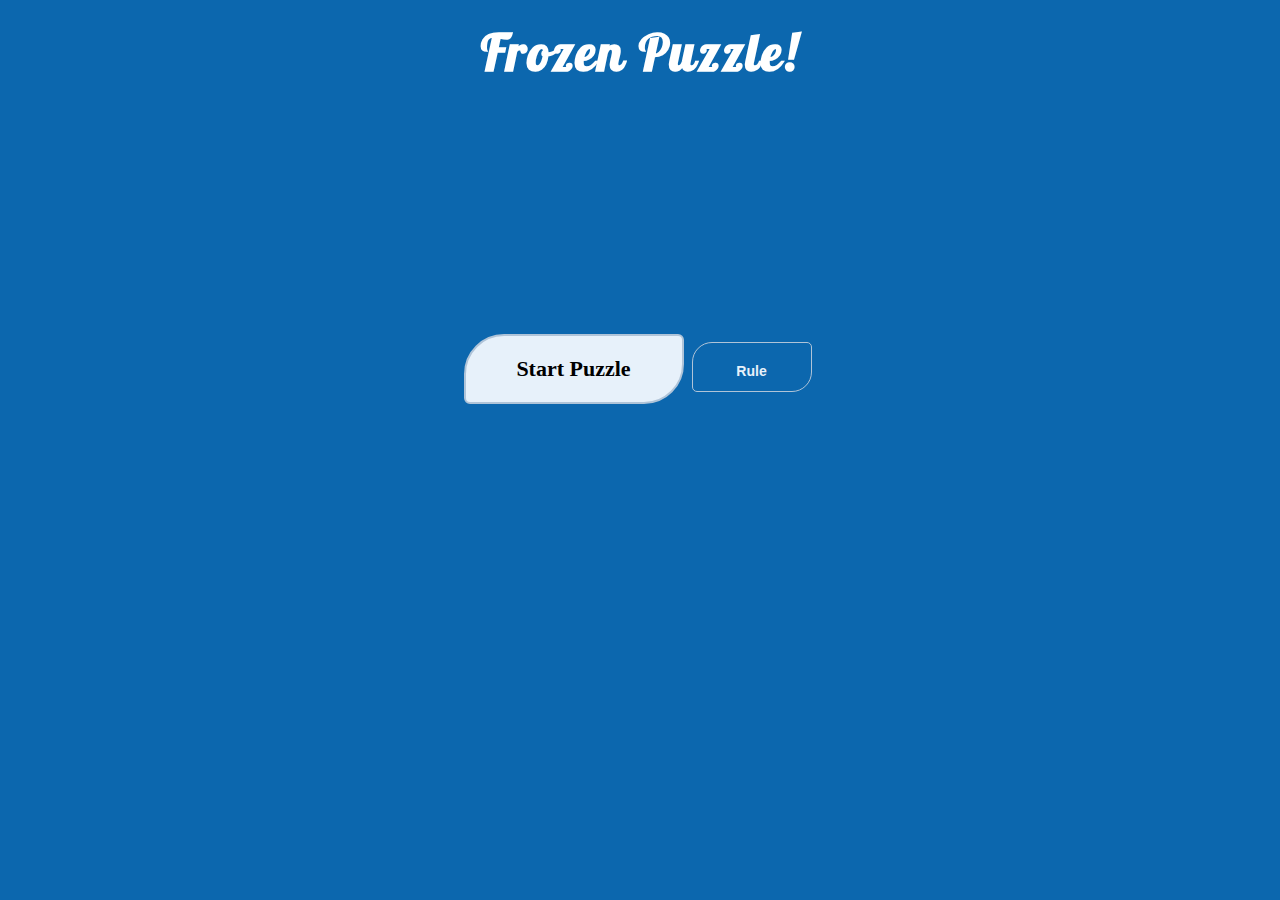
<file: index.html>
<!DOCTYPE html>
<html lang="en">
<head>
    <meta charset="UTF-8">
    <meta http-equiv="X-UA-Compatible" content="IE=edge">
    <meta name="viewport" content="width=device-width, initial-scale=1.0">
    <link rel="stylesheet" href="/assets/css/style.css">
    <link rel="icon" type="image/png" sizes="16x16" href="/assets/images/favicon-16x16.png">
    <title>Frozen Puzzle</title>
</head>
<body>
    <div id="main-container">
    <div><h1>Frozen Puzzle!</h1> </div>
 
    <button id="start" class="rules">
        <a href="puzzlegame.html">Start Puzzle</a>
    </button>
    <button id="rule" class="rules btn">Rule</button>

         <!-- The Modal -->
        <div id="modalbox" class="modal">

            <!-- Modal content -->
            <div class="modal-content">
            <span class="close"> Close x</span>
            <h4 class="rule-title"><span>The Rules are simple</span></h4>
            <p class="info">1- You can only swap with the blank tile.</p>
            <p class="info">2- You can only swap with the one adjacent.</p>
            </div>
            </div>
        </div>



<script src="/assets/js/modal.js"></script>         
</body>
</html>
</file>
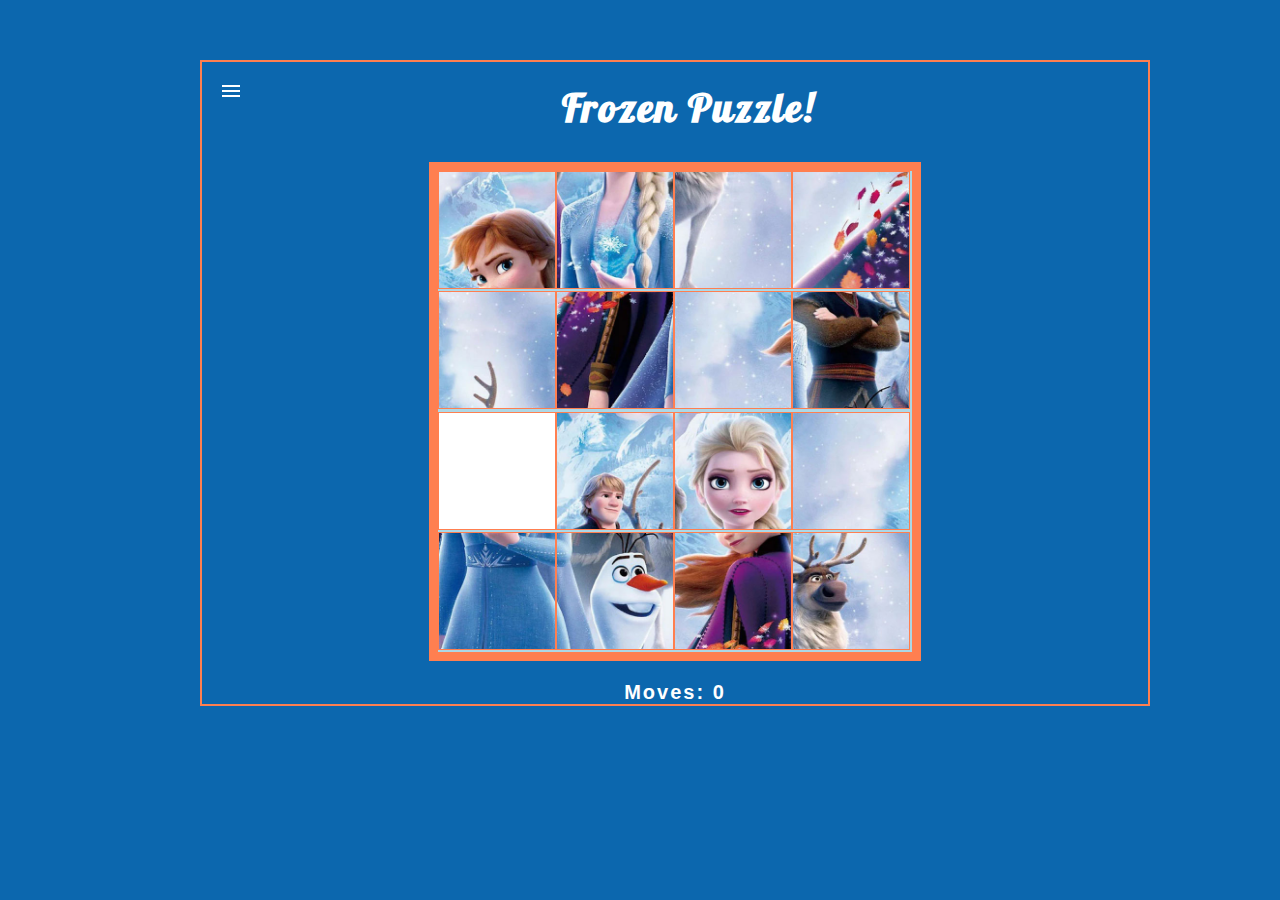
<file: puzzlegame.html>
<!DOCTYPE html>
<html lang="en">
<head>
    <meta charset="UTF-8">
    <meta http-equiv="X-UA-Compatible" content="IE=edge">
    <meta name="viewport" content="width=device-width, initial-scale=1.0">
    <link rel="stylesheet" href="/assets/css/style.css">
    <link rel="icon" type="image/png" sizes="16x16" href="/assets/images/favicon-16x16.png">
    <title>Frozen Puzzle</title>
</head>
<body>
 <div id="container">  
    <header class="header">
        <input class="menu-btn" type="checkbox" id="menu-btn"/>
        <label class="menu-icon" for="menu-btn"><span class="nav-icon"></span></label>
        <div class="logo"><h1> Frozen Puzzle!</h1> </div> 
        
    <nav class="menu">
        <button id="exit" class="btn"><a href="index.html">Exit</a></button>
        <input id="reveal" class="btn" type="button" onClick="openWindow()" value="Reveal Puzzle">  
         <!-- The Modal -->
        <div id="modalbox" class="modal"></div>
</nav>    
</header>
            <div id="title" class="hide"></div>
            <div id="board" class="hide">
            </div>
            <h1 class="mov">Moves:<span id="turns" class="mov"> 0 </span></h1>
            
</div>  
    
<div id="newpuzzle">

    <div id="container">  
        <header class="header">
            <input class="menu-btn" type="checkbox" id="menu-btn"/>
            <label class="menu-icon" for="menu-btn"><span class="nav-icon"></span></label>
            <div class="logo"><h1> Frozen Puzzle!</h1> </div> 
            
        <nav class="menu">
            <button id="exit" class="btn"><a href="index.html">Exit</a></button>
            <input id="reveal" class="btn" type="button" onClick="openWindow()" value="Reveal Puzzle">  
             <!-- The Modal -->
            <div id="modalbox" class="modal"></div>
    </nav>    
    </header>
                <div id="title" class="hide"></div>
                <div id="board" class="hide">
                </div>
                <h1 class="mov">Moves:<span id="turns" class="mov"> 0 </span></h1>
                
               
    </div>  



</div>




<script src="/assets/js/modal.js"></script>
<script src="/assets/js/puzzle.js"></script>
</body>
</html>
</file>
<file: assets/css/style.css>
@import url('https://fonts.googleapis.com/css2?family=Lobster&display=swap');

/* @import url('https://fonts.googleapis.com/css2?family=Exo:wght@100;300;400&display=swap'); */


:root {
    
    --text: #faf9f6;
    --btn: #0c67ae;
    --btn-hover: #43abc9;
    
}

*{
    box-sizing: border-box;
    margin: 0;
    padding: 0;
    font-family: 'lobster', sans-serif;
    }


body{
 background-color: #0c67ae;
 text-align: center; 
 background-repeat: no-repeat;
         }

 h1{
  color: #fff;
  letter-spacing: 2px;
  margin-top: 20px;
  font-size: 3.2rem;
        }
/* 
  #start 
  {
    height: 70px;
    width: 250px;
    padding: 20px 0;
    background: #e7f1fa;
    color:  #000;
    font-size: 23px;
    text-align: center;
    font-weight: 700;
    border-radius: 40px 6px;
    border: 2px solid #b0c4d8;
    cursor: pointer;
    margin-top: 250px;
    }
    
 #start a{
text-decoration: none;
font-family: 'sans-serif';
}

 #start:hover{
background: #7f9196;
color: #fff; 
 } */

.rules{
 height: 70px;
 width: 220px;
 padding: 20px 0;
 background: #e7f1fa;
 color:  #000;
 font-size: 22px;
 text-align: center;
 font-weight: 700;
 border-radius: 40px 6px;
 border: 2px solid #b0c4d8;
 cursor: pointer;
 margin-top: 250px;
 text-decoration: none;
 font-family: 'sans-serif';
 }

.rules a{
text-decoration: none;
color:#000;
font-family: 'sans-serif';
}

.rules:hover{
background: coral;
color: #fff; 
 }

 .rules:hover a{
  color: #fff; 
 }

#container{
border: 2px solid coral;
width: 100%;
max-width: 1000px;
height: auto;
margin: 60px 200px;
position: relative;
display: grid;

 }   
   
.logo{
margin-left: 250px;
width: 100%;

 }

.logo h1{
font-size: 2.5em;
font-family: 'lobster'; 
align-items: center;
text-align: center;
justify-content: center; 
 }


.header{
width: 50%;
z-index: 3;
  
}

.header nav{
clear: both;
 margin:0;
 padding:0;
 overflow: hidden;
  }

.header .menu{
 clear: both;
 max-height: 0;
 transition: max-height .2s ease-out;
    }

header .menu-icon{  
 padding:  28px 20px;
 position: relative;
 float: left;
 cursor: pointer;
 color: #fff;
}

 .header .menu-icon .nav-icon{
  background: #fff;
  display: block;
  height: 2px;
  width: 18px;
  position: relative;
  transition: .2s ease-out;
   }
    
.header .menu-icon .nav-icon:before{
 background: #fff;
 content:"";
 display:block;
 height: 100%;
 width:100%;
 position:absolute;
 transition: All .2s ease-out;
 top: 5px
 }
    
.header .menu-icon .nav-icon:after{
 background: #fff;
 content:"";
 display:block;
 height: 100%;
 width:100%;
 position:absolute;
 transition: All .2s ease-out;
 top: -5px
 }
    
 .header .menu-btn{
 display:none; 
 }
    
.header .menu-btn:checked ~ .menu{
 max-height: 240px;
 }
    
    
.header .menu-btn:checked ~ .menu-icon .nav-icon{
 background:transparent;
 }
    
.header .menu-btn:checked ~ .menu-icon .nav-icon:before{
 transform: rotate(-45deg);
 top: 0; 
  }
    
    
.header .menu-btn:checked ~ .menu-icon .nav-icon:after{
 transform: rotate(45deg);
 top: 0;
}   


nav.menu{
overflow: hidden;
position: fixed;
 }


.btn{
 height: 50px;
 width: 120px;
 margin: 5px;
 border: none;
 outline: none;
 color: #e7f1fa;
 background: var(--btn);
 border: 1px solid #b0c4d8;
 border-radius: 20px 5px;
 font-size: 14px;
 font-family: sans-serif;
  cursor: pointer;
 }

.btn:hover{
 background: coral;
 }

.btn a{
  text-decoration: none;
  color: #fff;
  font-family: 'sans-serif';
}

.exit{
  display: block;
}

#exit , #reveal{
  display: block;
}



/*The Modal */
.modal {
 display: none; 
 position: fixed; 
 z-index: 1;
 padding-top: 1px; 
 left: 450px;
 top: 222px;
 width: 400px; 
 height: 200px;  
 font-family: sans-serif;
 border-radius: 5px;
 background: #fff;
 transition: all 0.3s ease;
  }

    /* Modal Content */
.modal-content {
 background-color: #fefefe;
 margin: auto;
 padding: 18px;
 top:0;
 width: 100%;
 text-align: left;
 }

 
 /* The Close Button modal */
.close {
  color: #aaaaaa;
  float: right;
  font-size: 20px;
  font-weight: bold;
  top: 0;
  font-family: 'sans-serif';
  }
  
  .close:hover,
  .close:focus {
  color: #000;
  text-decoration: none;
  cursor: pointer;
  }


 .rule-title{     
  width: 100%;
  border-bottom: 1px solid lightgrey; 
  display: flex;
  align-items: center;
  padding: 0 5px;
  border-radius: 5px 5px 0 0;
  font-size: 20px;
  font-weight: 600;     
    }
       
.rule-title span{
font-weight: 600;
color: #007bff;
font-family: 'sans-serif';
    }


.info{
margin: 5px 0;
font-size: 17px;
font-family: 'sans-serif';   
}
   

form{
  display: flex;
}

.responsive {
  width: 100%;
  max-width: 300px;
  height: auto;
}

.hide{
  display: none;
}

/* Board game section */
#title {
  height: 150px;
  width: 400px;
 }

#board {
/* width: 608px; */
width: 492px;
/* height: 375px; */
height: 499px;
background-color: lightblue;
border: 9px solid coral;
margin: 0 auto;
display: flex;
flex-wrap: wrap;
margin-top: 30px;
}
    
    
#board img {
 width: 118px;
 height: 118px;
 border: 1px solid coral;
}

.mov{
 font-family: sans-serif;
 font-size: 20px;
 } 

 #newpuzzle{
  display: none;
 }

 #pieces {
  width: 950px;
  height: 240px;
  border: 2px solid white;

  margin: 0 auto;
  display: flex;
  flex-wrap: wrap;
}

#pieces img {
  width: 118px;
  height: 118px;
  border: 0.5px solid lightblue;
}

/*For  larger screens */
@media screen and (max-width: 1298px) {

  #container{
    max-width: 950px;
    }
}

@media screen and (max-width: 1170px) {

  #container{
    max-width: 900px;
    }
}




/* For medium screen sizes from 950px wide and down */

@media screen and (max-width: 950px) {

  #container{
    max-width: 800px;
    }


.logo h1{
  font-size: 30px;
  
   }    

#board{
width: 430px;
height: auto;
flex-direction: rows;
}

}


@media screen and (max-width: 768px) {
  #start{
    font-size: 20px;
    height: 60px;
    width: 190px;
    padding: 15px 0;
    }
    
    #container{
      max-width: 750px;
      }
  } 
   
@media screen and (max-width: 575px) {

  #start{
    font-size: 18px;
    height: 49px;
    width: 181px;
    padding: 10px 0;
    }
    
    #container{
      max-width: 650px;
       }

    .logo h1{
      font-size: 28px;
    }
     
    
#board{
width: 430px;
height: auto;
flex-direction: rows;

     }

}
  
 
@media screen and (max-width: 400px) {

#container{
 border: none;
}

 .logo h1{
  font-size: 18px;
 }
  }
</file>
